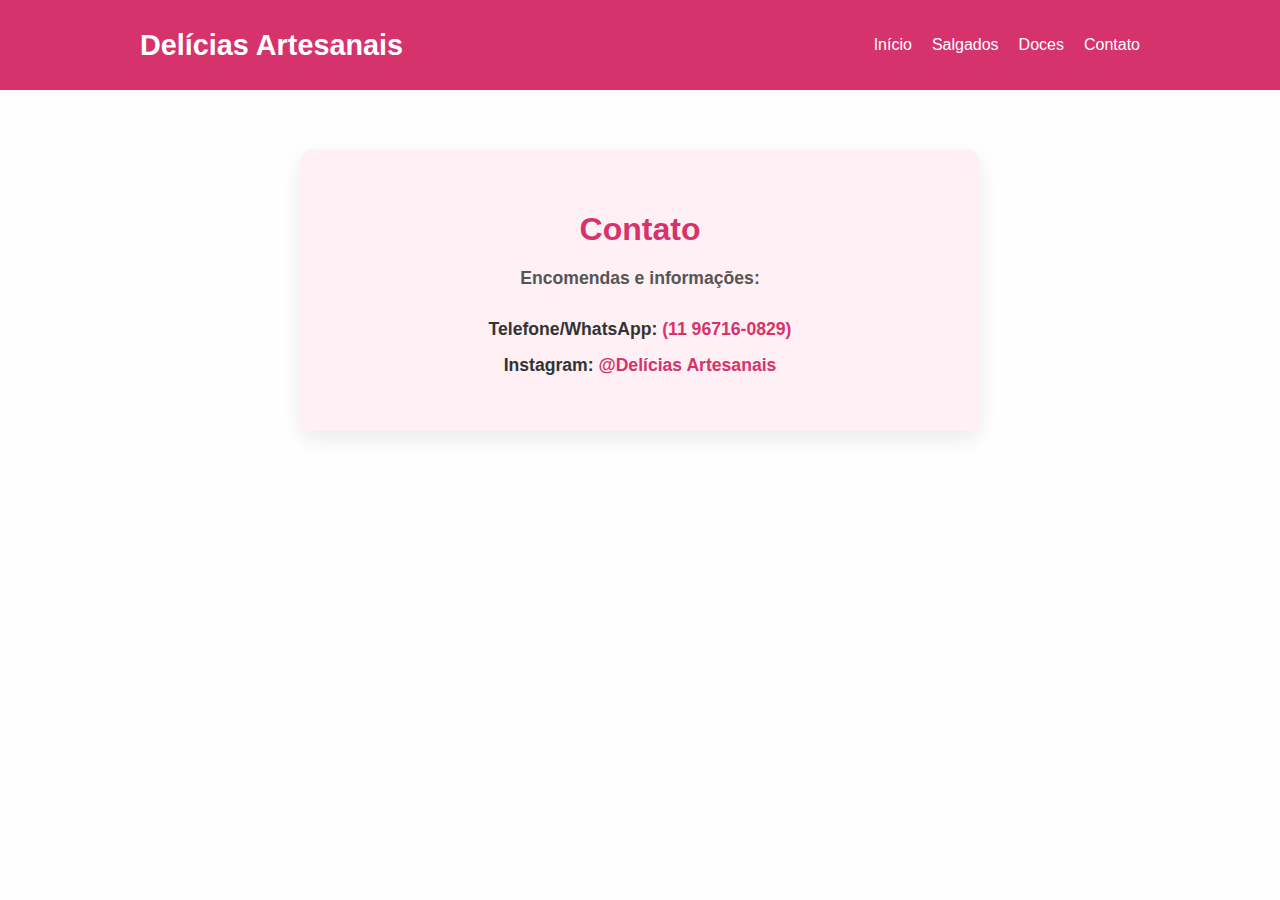
<file: contato.html>
<!DOCTYPE html>
<html lang="pt-br">
  <head>
    <meta charset="UTF-8" />
    <meta name="viewport" content="width=device-width, initial-scale=1.0" />
    <title>Contato - Delícias Artesanais</title>
    <link rel="stylesheet" href="contato.css" />
  </head>
  <body>
    <header>
      <nav>
        <a class="logo" href="/">Delícias Artesanais</a>
        <ul class="nav-list">
          <li><a href="index.html">Início</a></li>
          <li><a href="salgados.html">Salgados</a></li>
          <li><a href="doces.html">Doces</a></li>
          <li><a href="contato.html">Contato</a></li>
        </ul>
      </nav>
    </header>

    <main>
      <section class="painel-contato">
        <h1>Contato</h1>
       <strong><p class="mensagem">Encomendas e informações:</p></strong>
        
        <div class="info-contato">
          <p><strong>Telefone/WhatsApp:</strong> <a href="https://wa.me/5599999999999" target="_blank">(11 96716-0829) </a></p>
          <p><strong>Instagram:</strong> <a href="https://www.instagram.com/delicias_artesanais29/" target="_blank">@Delícias Artesanais</a></p>
        </div>
      </section>
    </main> 
  </body>
</html>
</file>
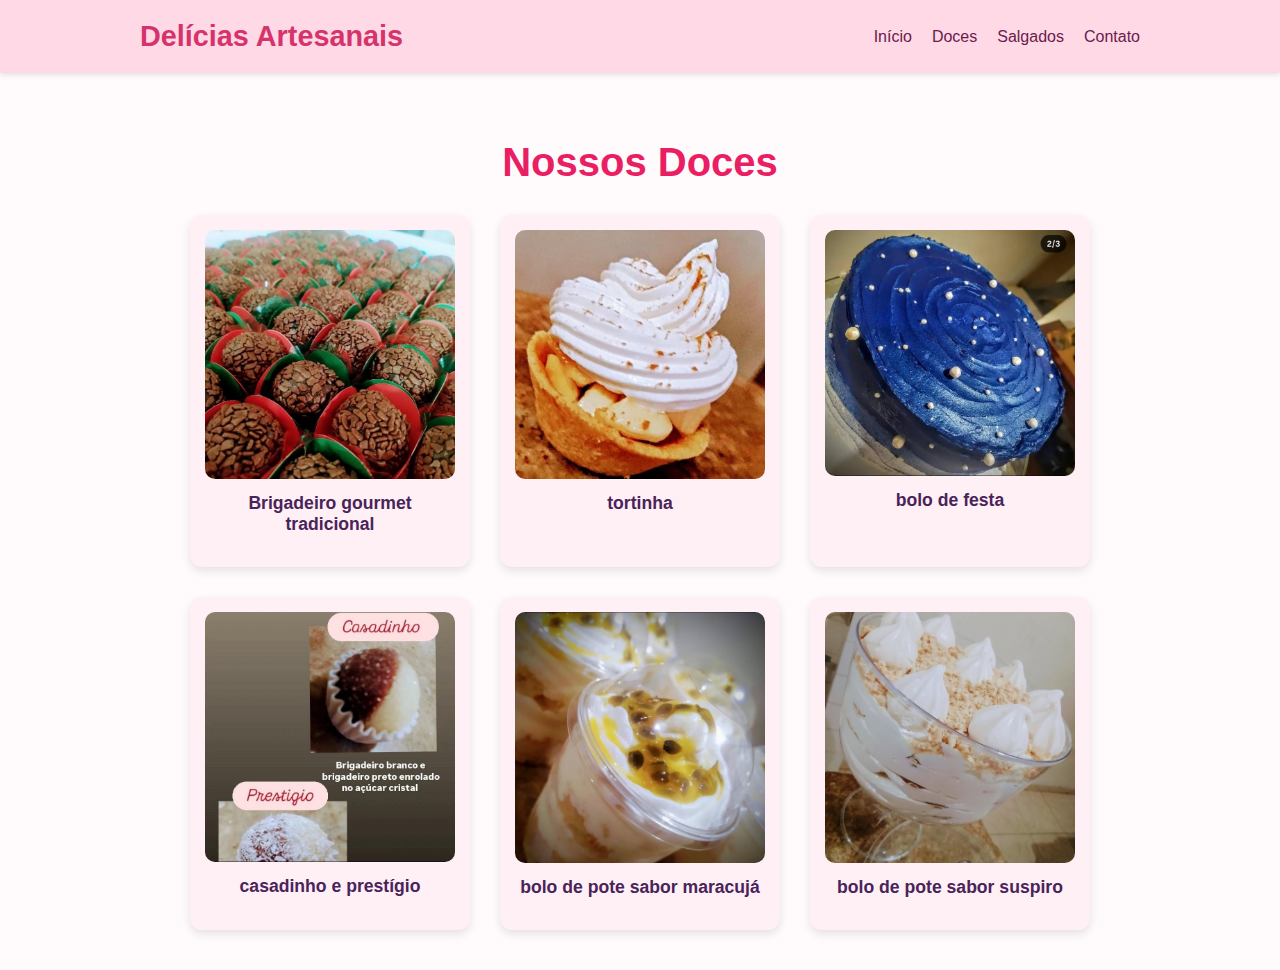
<file: doces.html>
<!DOCTYPE html>
<html lang="pt-br">
  <head>
    <meta charset="UTF-8" />
    <meta name="viewport" content="width=device-width, initial-scale=1.0" />
    <title>Doces - Delícias Artesanais</title>
    <link rel="stylesheet" href="doces.css" />
  </head>
  <body>
    <header>
      <nav>
        <a class="logo" href="/">Delícias Artesanais</a>
        <ul class="nav-list">
          <li><a href="index.html">Início</a></li>
          <li><a href="doces.html">Doces</a></li>
          <li><a href="salgados.html">Salgados</a></li>
          <li><a href="contato.html">Contato</a></li>
        </ul>
      </nav>
    </header>

    <main>
      <section class="produtos">
        <h1>Nossos Doces</h1>
        <div class="galeria">
          <div class="item">
            <img src="brigadeiro.jpg" alt="Brigadeiro gourmet" />
            <strong><p>Brigadeiro gourmet tradicional</p></strong>
          </div>
          <div class="item">
            <img src="tortinha.jpg" alt="Beijinho" />
            <strong><p>tortinha</p></strong>
          </div>
          <div class="item">
            <img src="bolo.jpg" alt="Cajuzinho" />
            <strong><p>bolo de festa</p></strong>
          </div>
          <div class="item">
            <img src="casadinho.jpg" alt="Beijinho" />
            <strong><p>casadinho e prestígio</p></strong>
          </div>
          <div class="item">
            <img src="bolodepotemaracuja.jpg" alt="Beijinho" />
            <strong><p> bolo de pote sabor maracujá</p></strong>
          </div>
          <div class="item">
            <img src="bolodepotesuspiro.jpg" alt="Beijinho" />
            <strong><p>bolo de pote sabor suspiro</p></strong>
          </div>
        </div>
      </section>
    </main>
  </body>
</html>
</file>
<file: contato.css>
body {
    margin: 0;
    font-family: 'Segoe UI', Tahoma, Geneva, Verdana, sans-serif;
    background-color: #fefefe;
    color: #333;
  }
  
  header {
    background-color: #d6336c;
    padding: 20px 0;
  }
  
  nav {
    max-width: 1000px;
    margin: auto;
    display: flex;
    justify-content: space-between;
    align-items: center;
    padding: 0 20px;
  }
  
  .logo {
    font-size: 1.8rem;
    color: #fff;
    text-decoration: none;
    font-weight: bold;
  }
  
  .nav-list {
    list-style: none;
    display: flex;
    gap: 20px;
  }
  
  .nav-list li a {
    color: #fff;
    text-decoration: none;
    font-weight: 500;
  }
  
  main {
    padding: 60px 20px;
  }
  
  .painel-contato {
    max-width: 600px;
    margin: auto;
    background-color: #fff0f5;
    border-radius: 12px;
    padding: 40px;
    box-shadow: 0 8px 20px rgba(0, 0, 0, 0.08);
    text-align: center;
  }
  
  .painel-contato h1 {
    font-size: 2rem;
    color: #d6336c;
    margin-bottom: 20px;
  }
  
  .mensagem {
    font-size: 1.1rem;
    margin-bottom: 30px;
    color: #555;
  }
  
  .info-contato p {
    margin: 15px 0;
    font-size: 1.1rem;
  }
  
  .info-contato a {
    color: #d6336c;
    text-decoration: none;
    font-weight: bold;
  }
  
  .info-contato a:hover {
    text-decoration: underline;
  }
</file>
<file: doces.css>
body {
    margin: 0;
    font-family: 'Segoe UI', Tahoma, Geneva, Verdana, sans-serif;
    background-color: #fffafc;
  }
  
  header {
    background-color: #ffd9e6;
    padding: 20px 0;
    box-shadow: 0 2px 5px rgba(0, 0, 0, 0.1);
  }
  
  nav {
    max-width: 1000px;
    margin: auto;
    display: flex;
    align-items: center;
    justify-content: space-between;
  }
  
  .logo {
    font-size: 1.8rem;
    color: #d6336c;
    text-decoration: none;
    font-weight: bold;
  }
  
  .nav-list {
    list-style: none;
    display: flex;
    gap: 20px;
    margin: 0;
    padding: 0;
  }
  
  .nav-list li a {
    text-decoration: none;
    color: #6a1b4d;
    font-weight: 500;
  }
  
  main {
    padding: 40px 20px;
  }
  
  .produtos {
    max-width: 1000px;
    margin: auto;
    text-align: center;
  }
  
  .produtos h1 {
    font-size: 2.5rem;
    color: #e91e63;
    margin-bottom: 30px;
  }
  
  .galeria {
    display: flex;
    flex-wrap: wrap;
    justify-content: center;
    gap: 30px;
  }
  
  .item {
    width: 250px;
    background-color: #fff0f5;
    border-radius: 12px;
    box-shadow: 0 4px 10px rgba(0, 0, 0, 0.1);
    padding: 15px;
    transition: transform 0.2s ease;
  }
  
  .item:hover {
    transform: scale(1.03);
  }
  
  .item img {
    width: 100%;
    border-radius: 10px;
  }
  
  .item p {
    margin-top: 10px;
    font-size: 1.1rem;
    color: #4a235a;
  }
</file>
